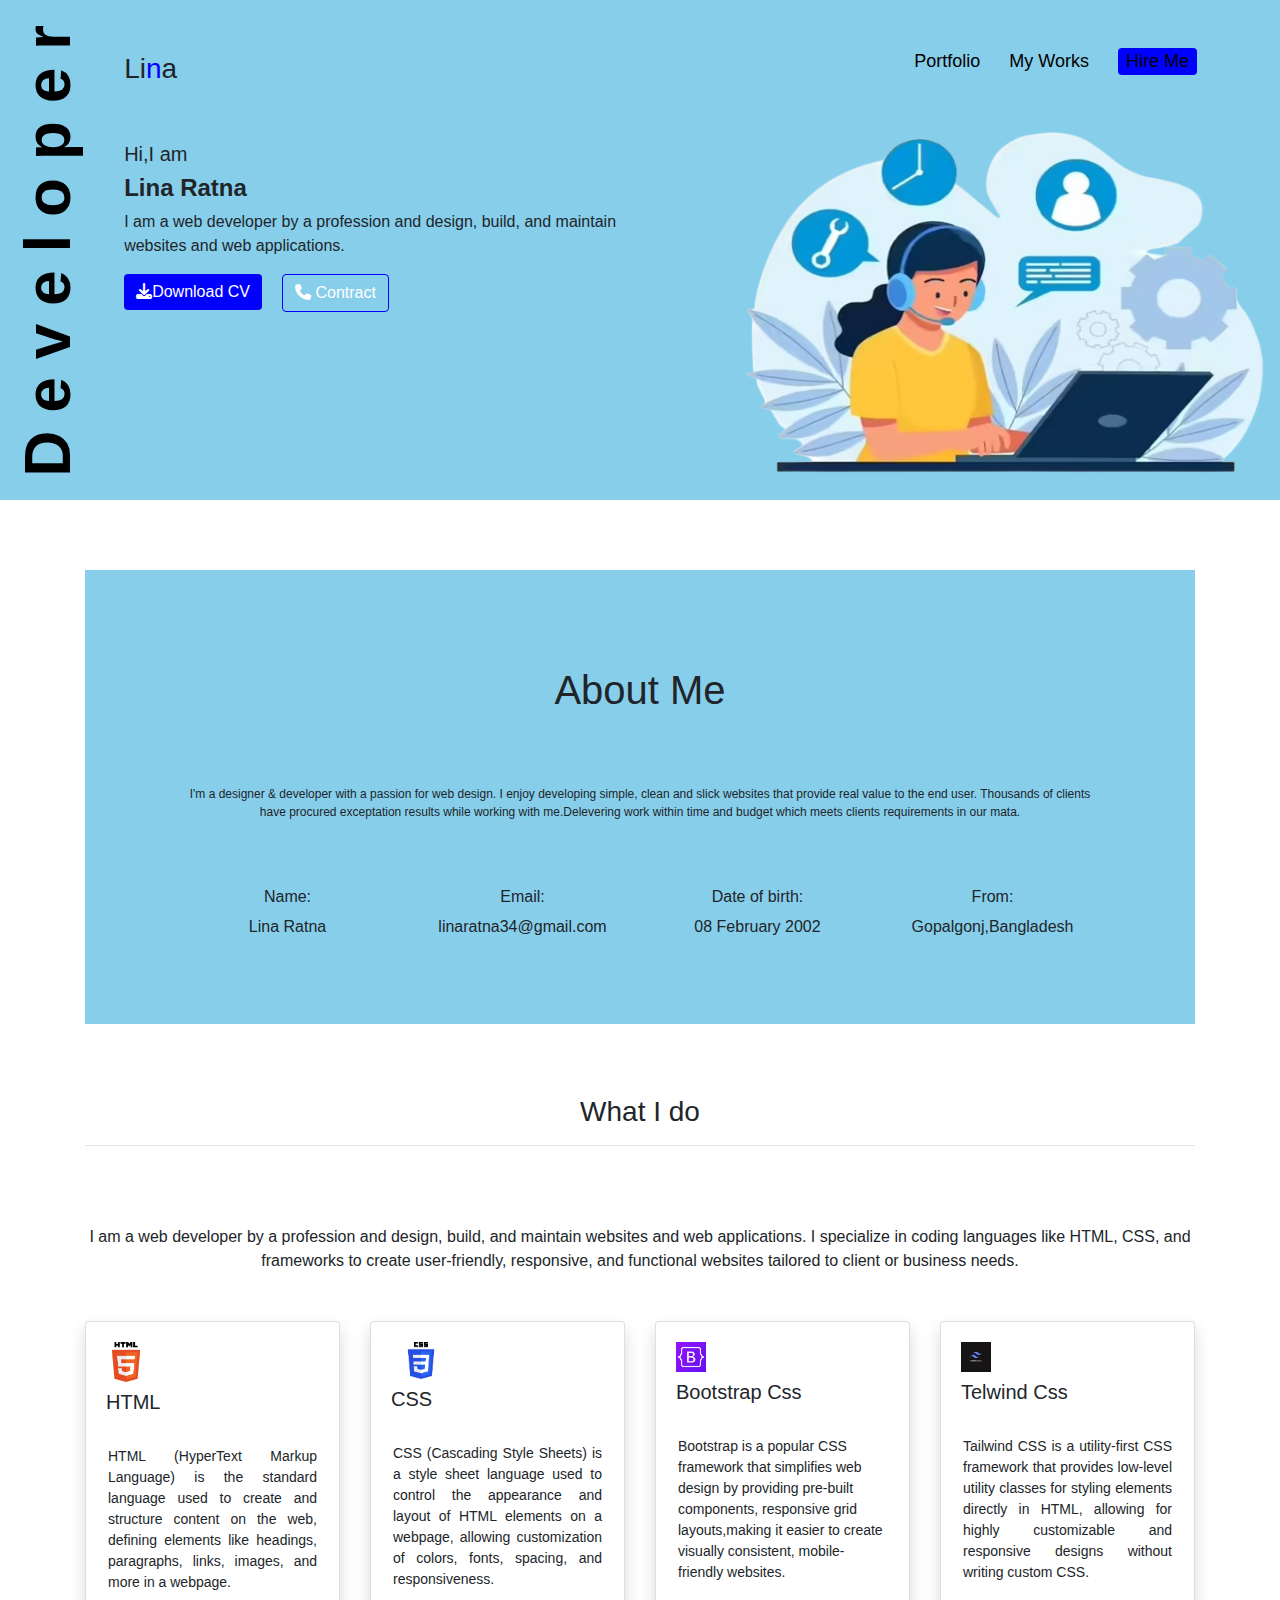
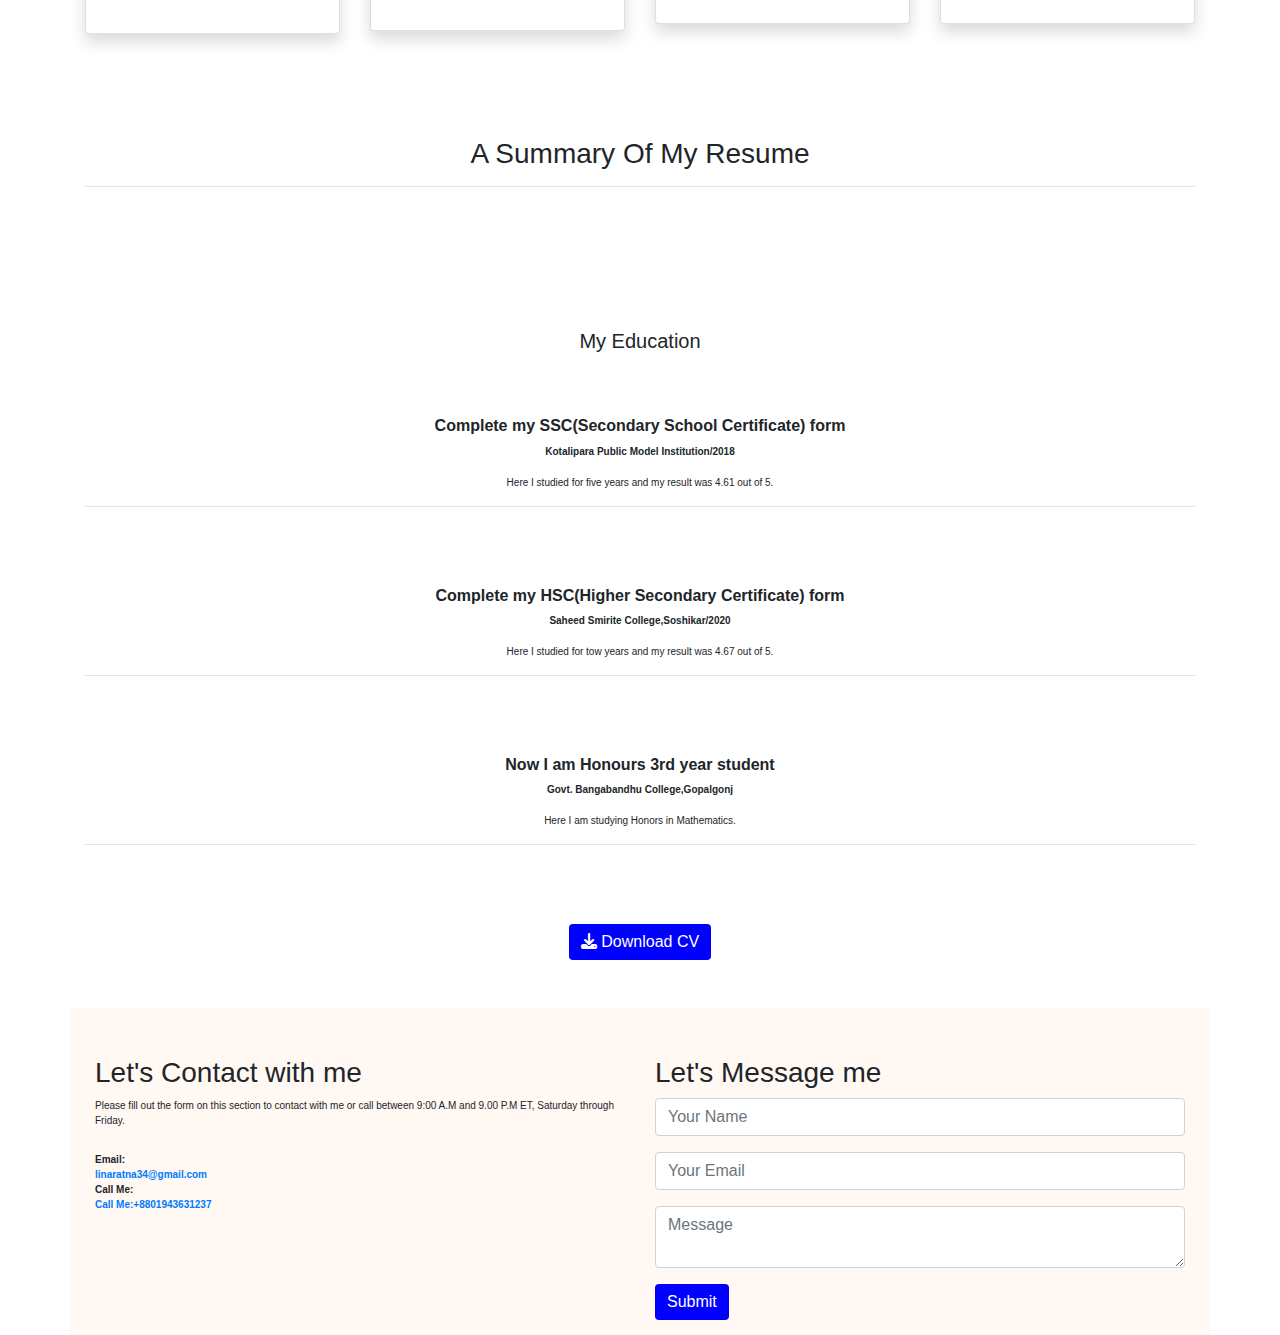
<file: index.html>
<!DOCTYPE html>

<html>
<head>
  <meta http-equiv="CONTENT-TYPE" content="text/html; charset=UTF-8">
  <title>Portfolio</title>
  <meta name="viewport" content="width=device-width" initial-scale="1.0">
  <link rel ="stylesheet" href="Bootstrap.css">
   <link rel ="stylesheet" href="style.css">
  <link rel="stylesheet" href="https://cdnjs.cloudflare.com/ajax/libs/font-awesome/6.4.0/css/all.min.css">
 
</head>
      <section id="hero">
      <div class="row">
        <div class="col-2 col-md-2 col-lg-1 ">
          <div class="vertical-text">
          D
          e
          v
          e
          l
          o
          p
          e
          r
         </div>
       </div>
        <div class="col-10 col-md-10 col-lg-11">
           <div class="col-12 col-md-12 col-lg-12 pt-5">
             <div class="row">
               <div class="col-2 col-md-1 col-lg-1 mt-1">
                 <h3 class="logo">Li<span class="c">n</span>a</h3> 
               </div>
               <div class="col-10 col-md-11 col-lg-11 ">

                     <ul class="head">
                      <li><a href="https://lina-34.github.io/hpp-my-protfolio/">Portfolio</a></li>
                      <li><a href="">My Works</a></li>
                      <li><a href="Hire Me.html"><button class="button px-2 rounded">Hire Me</a></button></li>
                 </ul>                                             
               </div>
              </div>
           </div>
          <div class="col-12 col-md-12 col-lg-12">
            <div class="row">
              <div class="col-6 col-md-6 col-lg-6 mt-5">
               <h5>Hi,I am</h5>
               <h4 class="mary">Lina Ratna</h4>
               <p class="p">I am a web developer by a profession and design, build, and maintain websites and web applications.</p>
         <div class="b1">
          
               <a href="https://lina-34.github.io/hpp-cv/"><button class="btn button mb-2"><i class="fa-solid fa-download"></i>Download CV</button></a>
               <a href="tel:+8801943631237"><button class="btn btn-outline mb-2"><i class="fas fa-phone"></i> Contract</button></a>
              </div>
            </div>
              
             <div class="col-6 col-md-6 col-lg-6 mt-5">
               <div class="image align-bottom">
                 <img src="LII.png"width="100%" height="395" no-repeat>
                
               </div>
             </div>
              
            </div>
          </div>
          
        </div>
      </div>
    </section>
        
    
    
<div class="container about-wrapper">
    <div class="about-sec">
      <h1 class="text-center pt-3">About Me</h1>
      <p class="text-center">I'm a designer & developer with a passion for web design. I enjoy developing simple, clean and
                  slick websites that provide real value to the end user.
                  Thousands of clients have procured exceptation results while working with me.Delevering work within time and budget which meets clients requirements in our mata.</p>
        </p>
    <div class="row pt-5 text-center">
      <div class="col-6 col-md-6 col-lg-3">
        <label>Name:</label>
        <h6>Lina Ratna</h6>
      </div>
      <div class="col-6 col-md-6 col-lg-3">
         <label>Email:</label>
        <h6>linaratna34@gmail.com</h6>
      </div>
      <div class="col-6 col-md-6 col-lg-3">
         <label>Date of birth:</label>
        <h6>08 February 2002</h6>
      </div>
      <div class="col-6 col-md-6 col-lg-3">
         <label>From:</label>
        <h6>Gopalgonj,Bangladesh</h6>
      </div>
    </div>
    </div>
  </div>
    <div class="container mt-2">
      <h3 class="text-center">What I do</h3><hr>
      <p class="text-center mt-2">I am a web developer by a profession and design, build, and maintain websites and web applications.
         I specialize in coding languages like HTML, CSS,  and frameworks to create user-friendly, responsive, and functional websites tailored to client or business needs.
      </p>
    </div>
    <div class="container mt-5" id="skill">
    <div class="row">
      <div class="col-6 col-md-3 col-lg-3">
  <div class="card shadow mb-4" >
 
  <div class="card-body">
          <div class="pb-2">
            <img src="html.png"height=""width="40">
           </div>
    <h5 class="card-title">HTML</h5>
    <p class="card-text text-justify">HTML (HyperText Markup Language) is the standard language used to create and structure content on the web, defining elements like headings, paragraphs, links, images, and more in a webpage. </p>
    
  </div>
</div>
</div>
      <div class="col-6 col-md-3 col-lg-3">
        
         <div class="card shadow mb-4">
 
  <div class="card-body">
          <div class="pb-2">
            <img src="css.png"height=""width="60">
           </div>
    <h5 class="card-title">CSS</h5>
    <p class="card-text text-justify">CSS (Cascading Style Sheets) is a style sheet language used to control the appearance and layout of HTML elements on a webpage, allowing customization of colors, fonts, spacing, and responsiveness.</p>
    
  </div>
</div>
      </div>
      <div class="col-6 col-md-3 col-lg-3">
         <div class="card shadow mb-4" >
 
  <div class="card-body">
          <div class="pb-2">
            
            <img src="bootstrap.jpeg"height=""width="30">
           </div>
    <h5 class="card-title">Bootstrap Css</h5>
    <p class="card-text text-left">Bootstrap is a popular CSS framework that simplifies web design by providing pre-built components, responsive grid layouts,making it easier to create visually consistent, mobile-friendly websites.</p>
    
  </div>
</div>
      </div>
      <div class="col-6 col-md-3 col-lg-3">
        <div class="card shadow mb-4" >
 
  <div class="card-body">
          <div class="pb-2">
            
            <img src="tali.jpeg"height=""width="30">
           </div>
    <h5 class="card-title">Telwind Css</h5>
    <p class="card-text text-justify">Tailwind CSS is a utility-first CSS framework that provides low-level utility classes for styling elements directly in HTML, allowing for highly customizable and responsive designs without writing custom CSS.</p>
    

  </div>
</div>
      </div>
    </div>
    </div>

<div class="container mt-3">
  <h3 class="text-center mb-2">A Summary Of My Resume</h3><hr>
  <div class="row">
    <div class="text-center col-12 col-md-12 col-lg-12">
      <h5 class="text-center mb-5">My Education</h5><br>
      <h6 class="Resume">Complete my SSC(Secondary School Certificate) form</h6>
      <p style="font-weight: 600;">Kotalipara Public Model Institution/2018</p>
      <p>Here I studied for five years and my result was 4.61 out of 5.</p><hr>
    </div>
    <div class="text-center col-12 col-md-12 col-lg-12">
      <h6 class="Resume">Complete my HSC(Higher Secondary Certificate) form</h6>
      <p style="font-weight: 600;">Saheed Smirite College,Soshikar/2020</p>
      <p>Here I studied for tow years and my result was 4.67 out of 5.</p><hr>
    </div>
    <div class="text-center col-12 col-md-12 col-lg-12">
      <h6 class="Resume">Now I am Honours 3rd year student</h6>
      <p style="font-weight: 600;">Govt. Bangabandhu College,Gopalgonj</p>
      <p>Here I am studying Honors in Mathematics.</p><hr>
    </div>

<div class="col-12 text-center text-white">
 <a href=" https://lina-34.github.io/hpp-cv/"><button class="btn button"> <i class="fa-solid fa-download"></i> Download CV</button></a>
</div>
  </div>
</div>
  
  <div class="container footer-bg mt-5 pt-5">
     <div class="row">
    <div class="col-6 col-lg-6">
      <h3>Let's Contact with me</h3>
      <p>Please fill out the form on this section to contact with me or call between 9:00 A.M and 9.00 P.M ET, Saturday through Friday.</p>
 <div class="mt-4"> 
  <div style="font-weight: 900; display: flex; flex-direction: column;">
   Email:<a href="mailto:linaratna34@gmail.com">linaratna34@gmail.com</a>
   Call Me:<a href="tel:+8801943631237">Call Me:+8801943631237</a>
    </div> </div>
    </div>
    <div class="col-6 col-lg-6">
      <h3>Let's Message me</h3>
        <div class="form-group">
   <input type="text" class="form-control" placeholder="Your Name">
   </div>
    <div class="form-group">
   <input type="Email" class="form-control" placeholder="Your Email">
   </div>
   <div class="form-group">
   <textarea class="form-control" class="form-control" placeholder="Message"></textarea>
   </div>
      <button class="submit btn button">Submit</button>
   </div>
  </div>
</div>


  

 
 
</body>
</html>
</file>
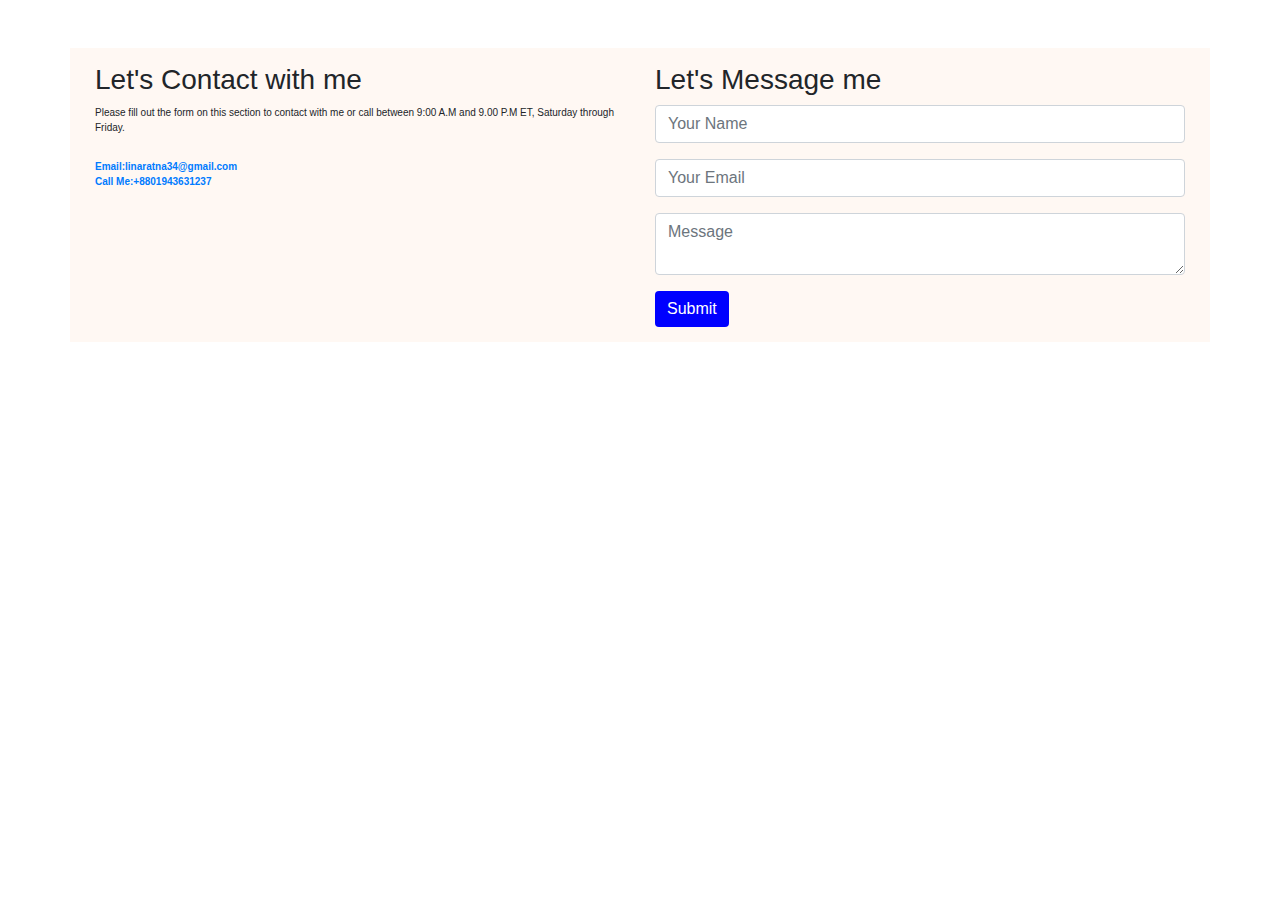
<file: Hire Me.html>
<!DOCTYPE html>

<html>
<head>
  <meta http-equiv="CONTENT-TYPE" content="text/html; charset=UTF-8">
  <title>Hire Me</title>
  <meta name="viewport" content="width=device-width" initial-scale="1.0">
  <link rel ="stylesheet" href="Bootstrap.css">
   <link rel ="stylesheet" href="style.css">
  <link rel="stylesheet" href="https://cdnjs.cloudflare.com/ajax/libs/font-awesome/6.4.0/css/all.min.css">
 
</head>
<div class="container footer-bg mt-5">
    <div class="row">
   <div class="col-6 col-lg-6">
     <h3>Let's Contact with me</h3>
     <p>Please fill out the form on this section to contact with me or call between 9:00 A.M and 9.00 P.M ET, Saturday through Friday.</p>
<div class="mt-4"> 
 <div style="font-weight: 900; display: flex; flex-direction: column;">
  <a href="mailto:linaratna34@gmail.com">Email:linaratna34@gmail.com</a>
  <a href="tel:+8801943631237">Call Me:+8801943631237</a>
   </div> </div>
   </div>
   <div class="col-6 col-lg-6">
     <h3>Let's Message me</h3>
       <div class="form-group">
  <input type="text" class="form-control" placeholder="Your Name">
  </div>
   <div class="form-group">
  <input type="Email" class="form-control" placeholder="Your Email">
  </div>
  <div class="form-group">
  <textarea class="form-control" class="form-control" placeholder="Message"></textarea>
  </div>
     <button class="submit btn button">Submit</button>
  </div>
 </div>
</div>
</file>
<file: style.css>
*{
    margin: 0;
    padding: 0;
}
#hero{
    height:500px;
    width:100vw;
    background-color:skyblue;
  }
 .vertical-text{
  writing-mode: vertical-lr;
  transform: rotate(180deg);
  font-family: Arial;
  margin:25px 0 15px 0;
  font-size:64px;
  font-weight:600;
  color:black;
 padding:auto 0px;
  
}

label{
    font-size: medium;
}

  .c{
    color:blue;
  }
  
.head{
    list-style: none;
    display: flex;
    justify-content: right;
    gap:29px;
    font-size: 15px;
    padding-right: 68px;    
}

ul li a{
    color:black;
    font-size: large;
}
.mary{
    font-family: Arial;
    font-weight: 600;
}
.p{
    font-size: medium;
}
.image{
   translate: 16px -32px;
}
.b1{
    display: flex;
    gap: 20px;
}
.button{
background-color: blue;
border: none;
color: white;

}
.btn-outline{
    border:1px solid blue;
    color: white;
}
.about-sec{
      background-color: skyblue;
      heigh:500px;
      padding: 80px 100px;
      margin-top: 70px;
    }
    .text-center{
        padding-top:63px;
    }
.about-sec p{
    font-size: 12px;
}

.p2{
    font-size:12px;
    text-align: center;
}
.card-text{
    font-size: 14px;
    padding: 20px 2px;
}
.Resume{
    font-family: Arial, Helvetica, sans-serif;
    font-style: bold;
    font-weight: 600;
}
.row{
    font-size: 10px;
}
.footer-bg{
    background-color: #fff8f3;
    padding: 15px 25px;
}
.d-flex{
    gap:22px;
}
</file>
